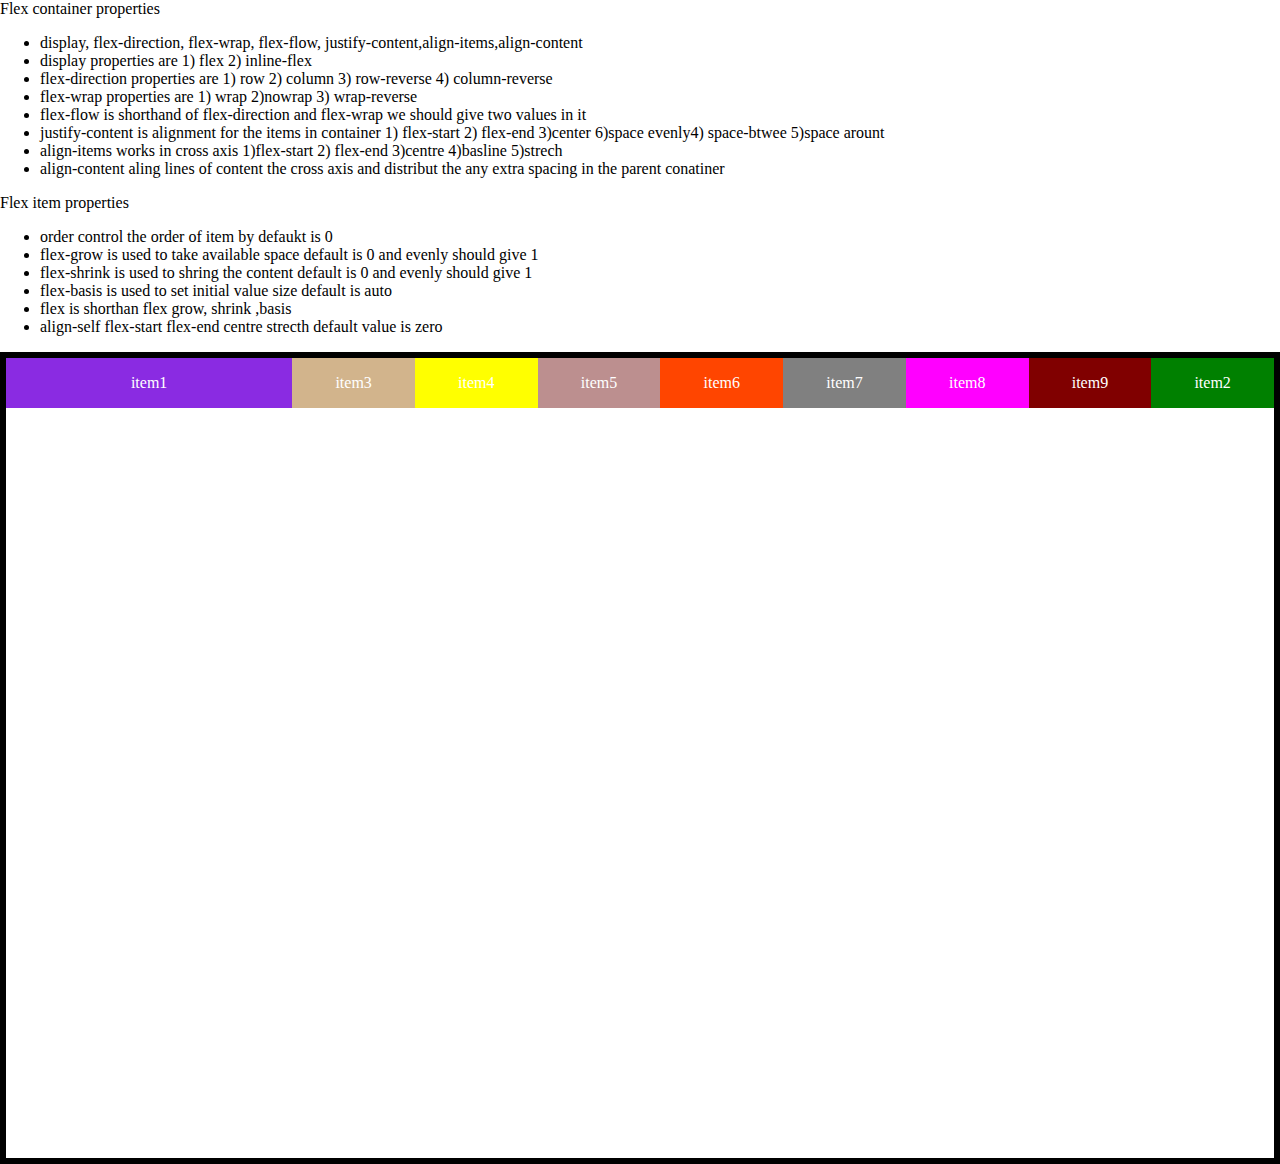
<file: flex-model/index.html>
<!DOCTYPE html>
<html lang="en">
<head>
    <meta charset="UTF-8">
    <meta name="viewport" content="width=device-width, initial-scale=1.0">
    <title>Food Ordering App</title>
    <link rel="stylesheet" href="index.css">
    <link rel="stylesheet" href="https://cdnjs.cloudflare.com/ajax/libs/font-awesome/4.7.0/css/font-awesome.min.css">
</head>
<body >
    <div>Flex container properties</div>
    <ul>
        <li>display, flex-direction, flex-wrap, flex-flow, justify-content,align-items,align-content</li>
        <li> display properties are 1) flex 2) inline-flex</li>
        <li> flex-direction properties are 1) row 2) column 3) row-reverse 4) column-reverse</li>
        <li> flex-wrap properties  are 1) wrap 2)nowrap 3) wrap-reverse</li>
        <li> flex-flow is shorthand of flex-direction and flex-wrap we should give two values in it</li>
        <li> justify-content is alignment for the items in container 1) flex-start 2) flex-end 3)center 6)space evenly4) space-btwee 5)space arount</li>
   <li>align-items  works in cross axis 1)flex-start 2) flex-end 3)centre 4)basline 5)strech</li>
   <li>align-content aling lines of content the cross axis and distribut the any extra spacing in the parent conatiner</li>
   
   
    </ul>
    <div>Flex item properties</div>
    <ul>
        <li>order control the order of item by defaukt is 0 </li>
        <li>flex-grow is used to take available space default is 0 and evenly should give 1</li>
        <li>flex-shrink is used to shring the content default is 0 and evenly should give 1</li>
        <li> flex-basis is used to set initial value size default is auto</li>
   <li> flex is shorthan flex grow, shrink ,basis </li>
   <li>align-self   flex-start flex-end centre strecth  default value is zero</li>
    </ul>

<div class="container">
    <div class="flex-item item1">item1</div>
    <div class="flex-item item2">item2</div>
    <div class="flex-item item3">item3</div>
    <div class="flex-item item4">item4</div>
    <div class="flex-item item5">item5</div>
    <div class="flex-item item6">item6</div>
    <div class="flex-item item7">item7</div>
    <div class="flex-item item8">item8</div>
    <div class="flex-item item9">item9</div>
</div>
    
</body>
</body>
</html>
</file>
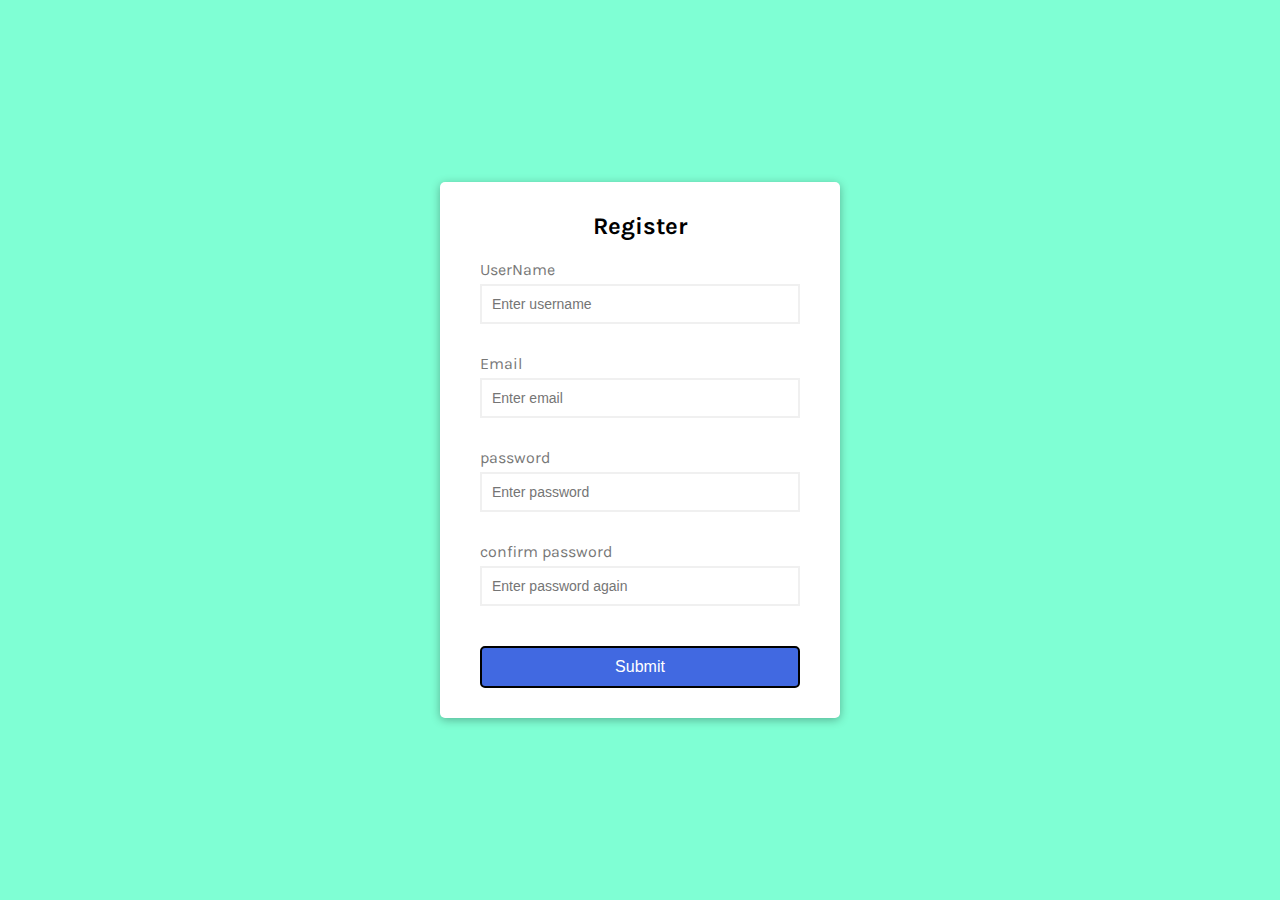
<file: form validation/index.html>
<!DOCTYPE html>
<html lang="en">
<head>
    <meta charset="UTF-8">
    <meta name="viewport" content="width=device-width, initial-scale=1.0">
    
    <link rel="stylesheet" href="style.css">
    <title>Form Validator</title>
</head>
<body>
    <div class="container">
        <form  id="form" class="form">
            <h2>Register</h2>
            <div class="form-control">
                <label for="username">UserName</label>
                <input type="text" id="username" placeholder="Enter username">
                <small></small>
            </div>
            <div class="form-control">
                <label for="email">Email</label>
                <input type="text" id="email" placeholder="Enter email">
                <small></small>
            </div>
            <div class="form-control">
                <label for="password">password</label>
                <input type="password" id="password" placeholder="Enter password">
                <small></small>
            </div>
            <div class="form-control">
                <label for="password2">confirm password</label>
                <input type="text" id="password2" placeholder="Enter password again">
                <small></small>
            </div>
           <button type="submit">Submit</button>
        </form>
    </div>
    <script src="script.js"></script>
</body>
</html>
</file>
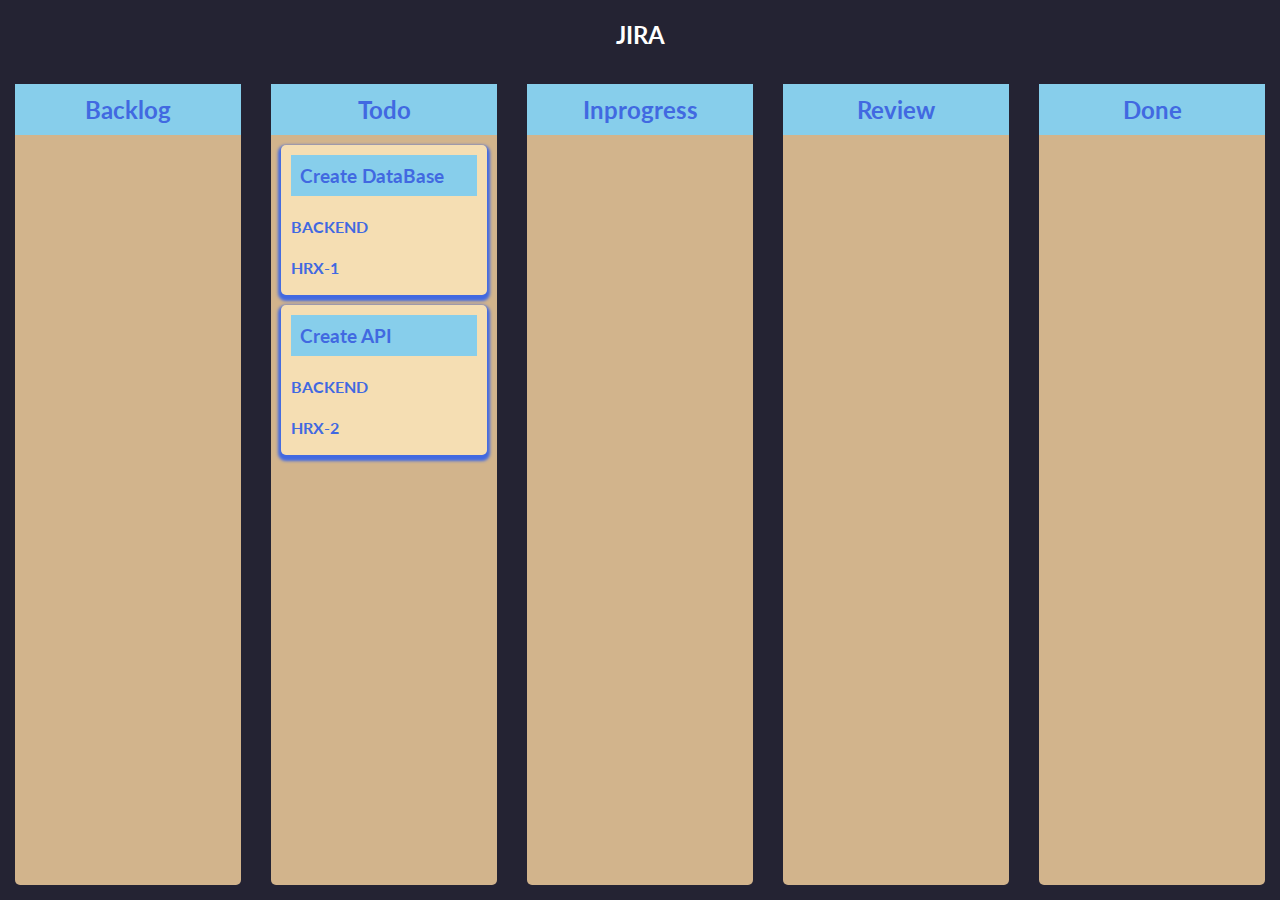
<file: jira/index.html>
<!DOCTYPE html>
<html lang="en">
<head>
    <meta charset="UTF-8">
    <meta name="viewport" content="width=device-width, initial-scale=1.0">
    <title>JIRA</title>
    <link rel="stylesheet" href="style.css">
</head>
<body>
   <h2>JIRA</h2>
   <div class="root">
    <div class="child" id="backlog" ondragover="dragOver(event)" ondrop="drop(event)"><h2>Backlog</h2></div>
       <div class="child" id="todo" ondragover="dragOver(event)" ondrop="drop(event)"> 
           <h2>Todo</h2>
           <div class="card" id="hrx1" draggable="true" ondragstart="dragStart(event)">
            <h3>Create DataBase</h3>
            <h4>BACKEND</h4>
            <h4>HRX-1</h4>
            
           </div>

           <div class="card" id="hrx2" draggable="true" ondragstart="dragStart(event)">
            <h3>Create API</h3>
            <h4>BACKEND</h4>
            <h4>HRX-2</h4>
           </div>
           
        
        </div>
       <div class="child" id="inprogress" ondragover="dragOver(event)" ondrop="drop(event)"><h2>Inprogress</h2></div>
       <div class="child" id="review"  ondragover="dragOver(event)"  ondrop="drop(event)"><h2>Review</h2></div>
       <div class="child" id="done"  ondragover="dragOver(event)"  ondrop="drop(event)"><h2>Done</h2></div>
   </div>
 
<script src="script.js"></script>
</body>
</body>
</html>
</file>
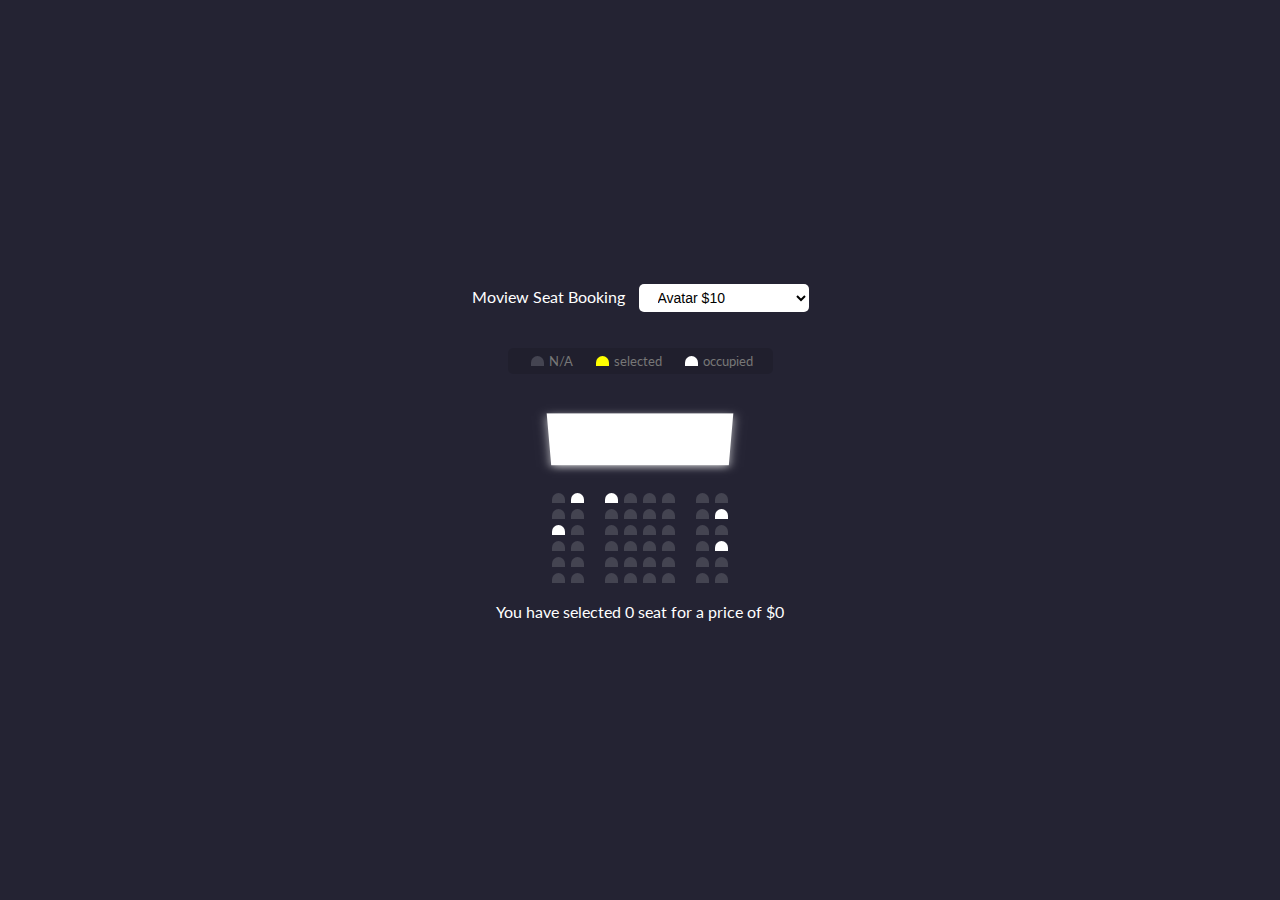
<file: movie-booking/index.html>
<!DOCTYPE html>
<html lang="en">
<head>
    <meta charset="UTF-8">
    <meta name="viewport" content="width=device-width, initial-scale=1.0">
    <title>Movie Booking</title>
    <link rel="stylesheet" href="style.css">
</head>
<body>
    <div class="movie-container">
        <label for="">Moview Seat Booking</label>
        <select name="" id="movie">
            <option value="10">Avatar $10</option>
            <option value="12">Titanic $12</option>
            <option value="8">Stranger Things $8</option>
            <option value="4">Super Man $4</option>
        </select>
    </div>
    <ul class="showcase">
        <li>
            <div class="seat"></div>
            <small>N/A</small>
        </li>
        <li>
            <div class="seat selected"></div>
            <small>selected</small>
        </li>
        <li>
            <div class="seat occupied"></div>
            <small>occupied</small>
        </li>
    </ul>
    <div class="container">
        <div class="screen"></div>
    <div class="row">
        <div class="seat"></div>
        <div class="seat occupied"></div>
        <div class="seat occupied"></div>
        <div class="seat"></div>
        <div class="seat"></div>
        <div class="seat"></div>
        <div class="seat"></div>
        <div class="seat"></div>
    </div>
    <div class="row">
        <div class="seat"></div>
        <div class="seat"></div>
        <div class="seat"></div>
        <div class="seat"></div>
        <div class="seat"></div>
        <div class="seat"></div>
        <div class="seat"></div>
        <div class="seat occupied"></div>
    </div>
    <div class="row">
        <div class="seat occupied"></div>
        <div class="seat"></div>
        <div class="seat"></div>
        <div class="seat"></div>
        <div class="seat"></div>
        <div class="seat"></div>
        <div class="seat"></div>
        <div class="seat"></div>
    </div>
    <div class="row">
        <div class="seat"></div>
        <div class="seat"></div>
        <div class="seat"></div>
        <div class="seat"></div>
        <div class="seat"></div>
        <div class="seat"></div>
        <div class="seat"></div>
        <div class="seat occupied"></div>
    </div>
    <div class="row">
        <div class="seat"></div>
        <div class="seat"></div>
        <div class="seat"></div>
        <div class="seat"></div>
        <div class="seat"></div>
        <div class="seat"></div>
        <div class="seat"></div>
        <div class="seat"></div>
    </div>
    <div class="row">
        <div class="seat"></div>
        <div class="seat"></div>
        <div class="seat"></div>
        <div class="seat"></div>
        <div class="seat"></div>
        <div class="seat"></div>
        <div class="seat"></div>
        <div class="seat"></div>
    </div>
</div>
<p class="text">You have selected <span id="count">0</span> seat for a price of $<span id="total">0</span></p>
    <script src="script.js"></script>
</body>
</body>
</html>
</file>
<file: flex-model/index.css>
body {
  margin: 0;
}

.container {
  border: 6px solid black;
  display: flex;
  flex-direction: row;
  flex-wrap: wrap;
  justify-content: flex-end;
  height: 800px;
  align-items: flex-start;
}

.flex-item {
  color: white;
  font-size: 1rem;
  padding: 1rem;
  text-align: center;
  flex-grow: 1;
  flex-shrink: 0;
}
.item1 {
  background-color: blueviolet;
  flex-basis: 200px;
}
.item2 {
  background-color: green;
  order: 1;
}
.item3 {
  background-color: tan;
}
.item4 {
  background-color: yellow;
}
.item5 {
  background-color: rosybrown;
}
.item6 {
  background-color: orangered;
}
.item7 {
  background-color: grey;
}
.item8 {
  background-color: magenta;
}
.item9 {
  background-color: maroon;
}
</file>
<file: form validation/style.css>
@import url('https://fonts.googleapis.com/css2?family=Karla&display=swap');
* { 
    box-sizing: border-box;
}
body{
    background-color: aquamarine;
    font-family: 'Karla', sans-serif;
    display: flex;
    align-items: center;
    justify-content: center;
    min-height: 100vh;
    margin: 0;
}
.container{
    background-color: white;
    border-radius: 5px;
    box-shadow: 0 2px 10px rgba(0, 0,0, 0.3);
    width: 400px;
}

.form{
    padding: 30px 40px;
}

h2{
    text-align: center;
    margin: 0 0 20px;
}

.form-control{
    margin-bottom: 10px;
    padding-bottom: 20px;
    position: relative;
}

.form-control label {
    color: #777;
    display: block;
    margin-bottom: 5px;
}

.form-control input{
    border: 2px solid #f0f0f0;
    border-radius: 4;
    display: block;
    width: 100%;
    padding: 10px;
    font-size: 14px;
}

.form-control input:focus {
    outline: 0;
    border-color: #777;
}

.form-control.success input {
    border-color: green;
}
.form-control.error input {
    border-color: red;
}

.form-control small {
    color: red;
    position: absolute;
    bottom: 0;
    left: 0;
    visibility: hidden;
}

.form-control.error small {
    visibility: visible;
}
.form button {
    cursor: pointer;
    background-color: royalblue;
    border: 2px solid black;
    border-radius: 5px;
    color:white;
    display: block;
    font-size: 16px;
    padding: 10px;
    margin-top: 20px;
    width: 100%;
}
</file>
<file: jira/style.css>
@import url('https://fonts.googleapis.com/css2?family=Lato:ital,wght@1,900&display=swap');
* { 
    box-sizing: border-box;
}
body{
    background-color: #242333;
    font-family: 'Lato', sans-serif;
    display: flex;
    flex-direction: column;
    color: white; 
    height: 100vh;
    margin: 0; 
}
.root{
   width: auto;
    height: 100vh;
    display: flex;
    flex-direction: row;
    justify-content: space-between;
  

}
h2{
    text-align: center;
}

.child{
    width: 25% ;
    margin:15px;
    color: royalblue;
    background-color: tan;
    border-radius: 5px;

  
}

.child h2 {
    background-color: skyblue;
    padding: 5%;
    margin: 0;
}

.card {
    width: auto;
    height: 150px;
    background-color: wheat;
    margin: 10px;
    position: relative;
    border-radius: 5px;
    padding: 10px;
    box-shadow: 0 3px 3px 3px;
}

.card h3 {
    background-color: skyblue;
    padding: 5%;
    margin: 0;
}

.card h4{
    bottom: 0;
}
</file>
<file: movie-booking/style.css>
@import url('https://fonts.googleapis.com/css2?family=Lato:ital,wght@1,900&display=swap');
* { 
    box-sizing: border-box;
}
body{
    background-color: #242333;
    font-family: 'Lato', sans-serif;
    display: flex;
    flex-direction: column;
    color: white; 
    align-items: center;
    justify-content: center;
    height: 100vh;
    margin: 0; 
}

.movie-container{
    margin: 20px 0;

}
.container {
    perspective: 1000px;
}

.movie-container select {
    background-color: white;
    border: 0;
    border-radius: 5px;
    font-size: 14px;
    margin-left: 10px;
    padding: 5px 15px 5px 15px;

}

.seat{
    background-color: #444451;
    height: 10px;
    width: 13px;
    margin: 3px;
    border-top-left-radius: 10px;
    border-top-right-radius: 10px;
}

.seat.selected {
    background-color: yellow;
}

.seat.occupied{
    background-color: white;
}

.seat:nth-of-type(2){
    margin-right: 18px;
}

.seat:nth-last-of-type(2){
    margin-left: 18px;
}

.seat:not(.occupied):hover{
    cursor: pointer;
    transform: scale(1.5);
}

.showcase .seat:not(.occupied):hover{
    cursor: default;
    transform: scale(1);
}

.showcase{
    background: rgba(0, 0, 0, 0.1);
    padding: 5px 10px;
    border-radius: 5px;
    color: #777;
    list-style-type: none;
    display: flex;
    justify-content: space-between;

}

.showcase li{
    display: flex;
    align-items: center;
    justify-content: center;
    margin: 0 10px;
}

.showcase li small{
    margin-left: 2px;
}

.screen{
    background-color: white;
    height: 70px;
    width: 100%;
    margin: 15px 0;
    transform: rotateX(-45deg);
    box-shadow: 0 3px 10px rgba(255, 255, 255, 0.7);
}
.row {
    display: flex;
}
</file>
